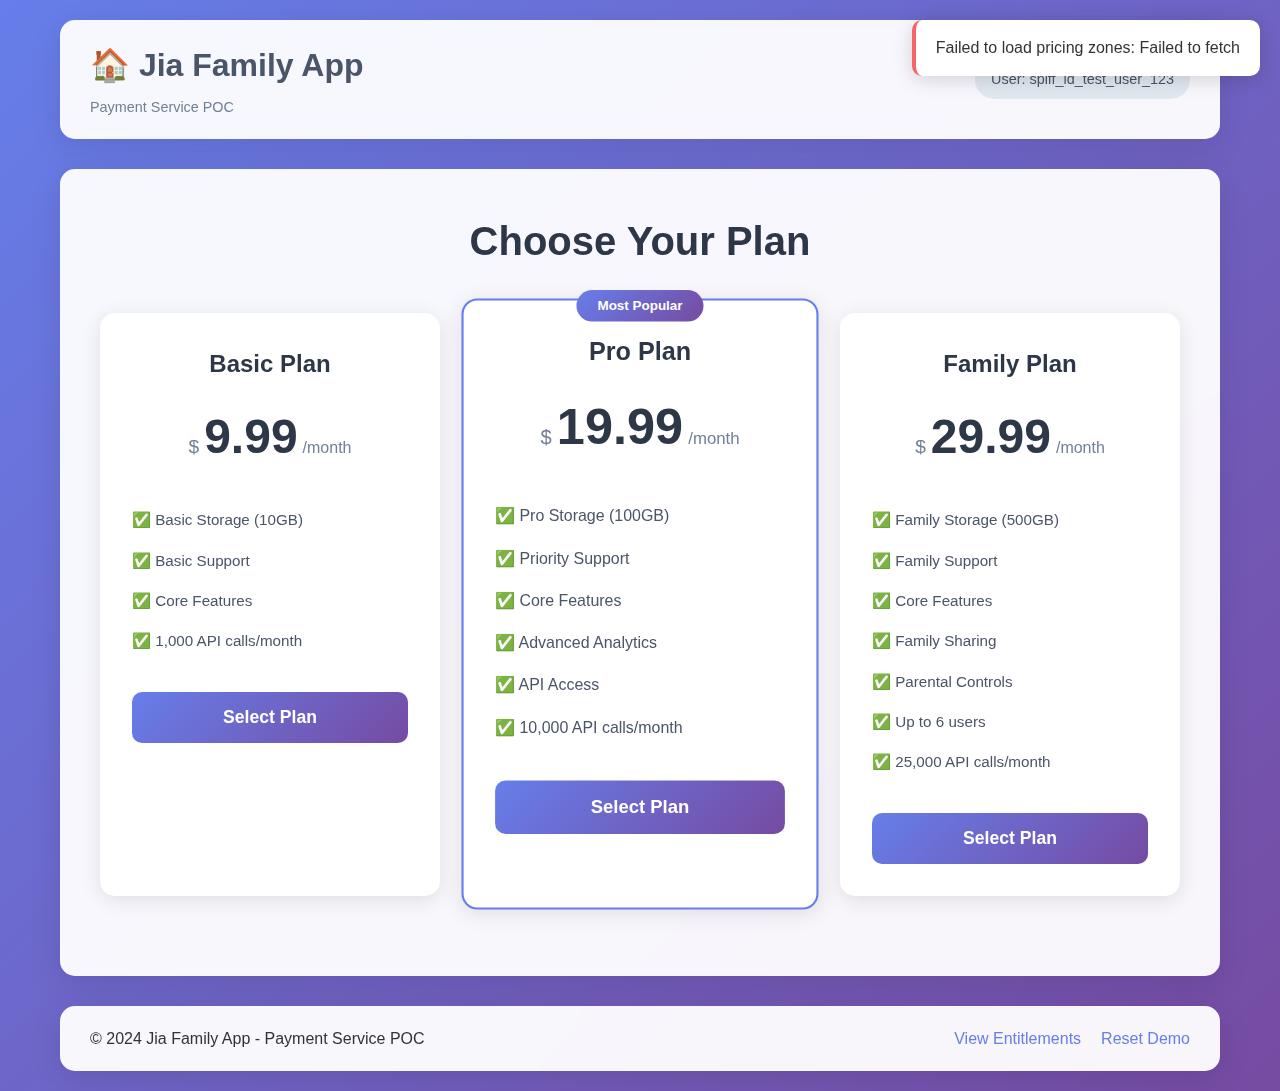
<file: poc-ui/index.html>
<!DOCTYPE html>
<html lang="en">
<head>
    <meta charset="UTF-8">
    <meta name="viewport" content="width=device-width, initial-scale=1.0">
    <title>Jia Family App - Payment Service POC</title>
    <link rel="stylesheet" href="styles.css">
    <script src="https://js.stripe.com/v3/"></script>
</head>
<body>
    <div class="container">
        <!-- Header -->
        <header class="header">
            <div class="logo">
                <h1>🏠 Jia Family App</h1>
                <p>Payment Service POC</p>
            </div>
            <div class="user-info">
                <span class="user-id">User: spiff_id_test_user_123</span>
            </div>
        </header>

        <!-- Main Content -->
        <main class="main-content">
            <!-- Plan Selection -->
            <section class="plans-section">
                <h2>Choose Your Plan</h2>
                <div class="plans-grid">
                    <div class="plan-card" data-plan="basic_monthly">
                        <div class="plan-header">
                            <h3>Basic Plan</h3>
                            <div class="plan-price">
                                <span class="currency">$</span>
                                <span class="amount">9.99</span>
                                <span class="period">/month</span>
                            </div>
                        </div>
                        <div class="plan-features">
                            <ul>
                                <li>✅ Basic Storage (10GB)</li>
                                <li>✅ Basic Support</li>
                                <li>✅ Core Features</li>
                                <li>✅ 1,000 API calls/month</li>
                            </ul>
                        </div>
                        <button class="select-plan-btn" data-plan="basic_monthly">Select Plan</button>
                    </div>

                    <div class="plan-card popular" data-plan="pro_monthly">
                        <div class="popular-badge">Most Popular</div>
                        <div class="plan-header">
                            <h3>Pro Plan</h3>
                            <div class="plan-price">
                                <span class="currency">$</span>
                                <span class="amount">19.99</span>
                                <span class="period">/month</span>
                            </div>
                        </div>
                        <div class="plan-features">
                            <ul>
                                <li>✅ Pro Storage (100GB)</li>
                                <li>✅ Priority Support</li>
                                <li>✅ Core Features</li>
                                <li>✅ Advanced Analytics</li>
                                <li>✅ API Access</li>
                                <li>✅ 10,000 API calls/month</li>
                            </ul>
                        </div>
                        <button class="select-plan-btn" data-plan="pro_monthly">Select Plan</button>
                    </div>

                    <div class="plan-card" data-plan="family_monthly">
                        <div class="plan-header">
                            <h3>Family Plan</h3>
                            <div class="plan-price">
                                <span class="currency">$</span>
                                <span class="amount">29.99</span>
                                <span class="period">/month</span>
                            </div>
                        </div>
                        <div class="plan-features">
                            <ul>
                                <li>✅ Family Storage (500GB)</li>
                                <li>✅ Family Support</li>
                                <li>✅ Core Features</li>
                                <li>✅ Family Sharing</li>
                                <li>✅ Parental Controls</li>
                                <li>✅ Up to 6 users</li>
                                <li>✅ 25,000 API calls/month</li>
                            </ul>
                        </div>
                        <button class="select-plan-btn" data-plan="family_monthly">Select Plan</button>
                    </div>
                </div>
            </section>

            <!-- Payment Form -->
            <section class="payment-section" id="paymentSection" style="display: none;">
                <h2>Complete Your Payment</h2>
                <div class="payment-container">
                    <div class="selected-plan-info">
                        <h3 id="selectedPlanName">Pro Plan</h3>
                        <div class="plan-details">
                            <div class="detail-row">
                                <span>Base Price:</span>
                                <span id="basePrice">$19.99</span>
                            </div>
                            <div class="detail-row">
                                <span>Pricing Zone:</span>
                                <span id="pricingZone">Premium (1.00x)</span>
                            </div>
                            <div class="detail-row total">
                                <span>Total:</span>
                                <span id="totalPrice">$19.99</span>
                            </div>
                        </div>
                    </div>

                    <div class="payment-form">
                        <div class="form-group">
                            <label for="country">Country</label>
                            <select id="country" onchange="updatePricing()">
                                <option value="US">United States</option>
                                <option value="GB">United Kingdom</option>
                                <option value="DE">Germany</option>
                                <option value="CN">China</option>
                                <option value="IN">India</option>
                                <option value="BR">Brazil</option>
                                <option value="AF">Afghanistan</option>
                            </select>
                        </div>

                        <div class="form-group">
                            <label for="familyId">Family ID (Optional)</label>
                            <input type="text" id="familyId" placeholder="Enter family ID if applicable">
                        </div>

                        <div class="payment-methods">
                            <h4>Payment Method</h4>
                            <div class="payment-method">
                                <input type="radio" id="stripe" name="paymentMethod" value="stripe" checked>
                                <label for="stripe">
                                    <span class="payment-icon">💳</span>
                                    Credit/Debit Card (Stripe)
                                </label>
                            </div>
                        </div>

                        <div class="payment-actions">
                            <button class="btn-secondary" onclick="goBack()">Back to Plans</button>
                            <button class="btn-primary" id="payButton" onclick="processPayment()">
                                <span id="payButtonText">Pay Now</span>
                                <span id="payButtonLoading" style="display: none;">Processing...</span>
                            </button>
                        </div>
                    </div>
                </div>
            </section>

            <!-- Payment Status -->
            <section class="status-section" id="statusSection" style="display: none;">
                <div class="status-container">
                    <div class="status-icon" id="statusIcon">⏳</div>
                    <h2 id="statusTitle">Processing Payment</h2>
                    <p id="statusMessage">Please wait while we process your payment...</p>
                    <div class="status-details" id="statusDetails"></div>
                    <button class="btn-primary" id="statusButton" onclick="resetFlow()" style="display: none;">
                        Start New Payment
                    </button>
                </div>
            </section>

            <!-- Entitlements Display -->
            <section class="entitlements-section" id="entitlementsSection" style="display: none;">
                <h2>Your Entitlements</h2>
                <div class="entitlements-container" id="entitlementsContainer">
                    <!-- Entitlements will be populated here -->
                </div>
            </section>
        </main>

        <!-- Footer -->
        <footer class="footer">
            <div class="footer-content">
                <p>© 2024 Jia Family App - Payment Service POC</p>
                <div class="footer-links">
                    <a href="#" onclick="showEntitlements()">View Entitlements</a>
                    <a href="#" onclick="resetFlow()">Reset Demo</a>
                </div>
            </div>
        </footer>
    </div>

    <!-- Loading Overlay -->
    <div class="loading-overlay" id="loadingOverlay" style="display: none;">
        <div class="loading-spinner"></div>
        <p>Processing...</p>
    </div>

    <!-- Toast Notifications -->
    <div class="toast-container" id="toastContainer"></div>

    <script src="script.js"></script>
</body>
</html>
</file>
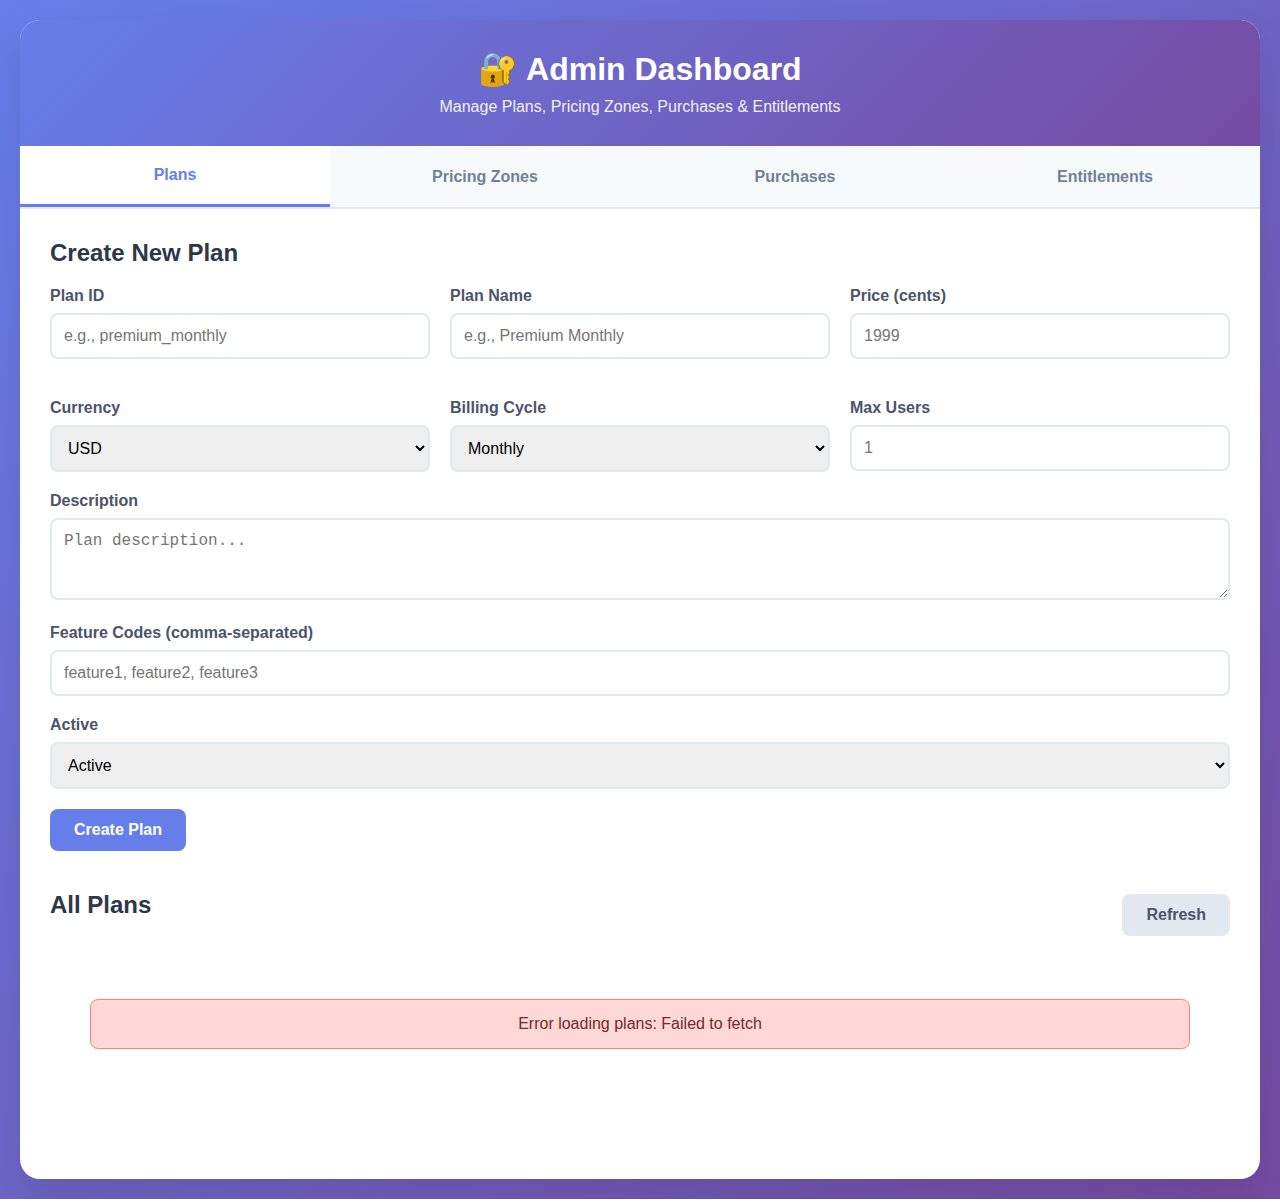
<file: poc-ui/admin.html>
<!DOCTYPE html>
<html lang="en">
<head>
    <meta charset="UTF-8">
    <meta name="viewport" content="width=device-width, initial-scale=1.0">
    <title>Admin Dashboard - Jia Payment Service</title>
    <style>
        * {
            margin: 0;
            padding: 0;
            box-sizing: border-box;
        }

        body {
            font-family: -apple-system, BlinkMacSystemFont, 'Segoe UI', Roboto, sans-serif;
            background: linear-gradient(135deg, #667eea 0%, #764ba2 100%);
            min-height: 100vh;
            padding: 20px;
        }

        .container {
            max-width: 1400px;
            margin: 0 auto;
            background: white;
            border-radius: 20px;
            box-shadow: 0 20px 40px rgba(0, 0, 0, 0.1);
            overflow: hidden;
        }

        .header {
            background: linear-gradient(135deg, #667eea 0%, #764ba2 100%);
            color: white;
            padding: 30px;
            text-align: center;
        }

        .header h1 {
            font-size: 2rem;
            margin-bottom: 10px;
        }

        .header p {
            opacity: 0.9;
        }

        .tabs {
            display: flex;
            background: #f7fafc;
            border-bottom: 2px solid #e2e8f0;
        }

        .tab {
            flex: 1;
            padding: 20px;
            text-align: center;
            cursor: pointer;
            border: none;
            background: transparent;
            font-size: 1rem;
            font-weight: 600;
            color: #718096;
            transition: all 0.3s;
        }

        .tab:hover {
            background: #edf2f7;
        }

        .tab.active {
            color: #667eea;
            border-bottom: 3px solid #667eea;
            background: white;
        }

        .content {
            padding: 30px;
        }

        .tab-content {
            display: none;
        }

        .tab-content.active {
            display: block;
        }

        .section {
            margin-bottom: 40px;
        }

        .section h2 {
            color: #2d3748;
            margin-bottom: 20px;
            font-size: 1.5rem;
        }

        .form-group {
            margin-bottom: 20px;
        }

        .form-group label {
            display: block;
            margin-bottom: 8px;
            color: #4a5568;
            font-weight: 600;
        }

        .form-group input,
        .form-group select,
        .form-group textarea {
            width: 100%;
            padding: 12px;
            border: 2px solid #e2e8f0;
            border-radius: 8px;
            font-size: 1rem;
            transition: border-color 0.3s;
        }

        .form-group input:focus,
        .form-group select:focus,
        .form-group textarea:focus {
            outline: none;
            border-color: #667eea;
        }

        .btn {
            padding: 12px 24px;
            border: none;
            border-radius: 8px;
            font-size: 1rem;
            font-weight: 600;
            cursor: pointer;
            transition: all 0.3s;
        }

        .btn-primary {
            background: #667eea;
            color: white;
        }

        .btn-primary:hover {
            background: #5a67d8;
            transform: translateY(-2px);
            box-shadow: 0 4px 12px rgba(102, 126, 234, 0.4);
        }

        .btn-danger {
            background: #f56565;
            color: white;
        }

        .btn-danger:hover {
            background: #e53e3e;
        }

        .btn-secondary {
            background: #e2e8f0;
            color: #4a5568;
        }

        .btn-secondary:hover {
            background: #cbd5e0;
        }

        .btn-group {
            display: flex;
            gap: 10px;
            flex-wrap: wrap;
        }

        .table-container {
            overflow-x: auto;
            border-radius: 8px;
            border: 2px solid #e2e8f0;
        }

        table {
            width: 100%;
            border-collapse: collapse;
        }

        th {
            background: #f7fafc;
            padding: 15px;
            text-align: left;
            font-weight: 600;
            color: #2d3748;
            border-bottom: 2px solid #e2e8f0;
        }

        td {
            padding: 15px;
            border-bottom: 1px solid #e2e8f0;
            color: #4a5568;
        }

        tr:hover {
            background: #f7fafc;
        }

        .badge {
            display: inline-block;
            padding: 4px 12px;
            border-radius: 12px;
            font-size: 0.875rem;
            font-weight: 600;
        }

        .badge-success {
            background: #c6f6d5;
            color: #22543d;
        }

        .badge-danger {
            background: #fed7d7;
            color: #742a2a;
        }

        .badge-warning {
            background: #feebc8;
            color: #7c2d12;
        }

        .status-badge {
            display: inline-block;
            padding: 4px 12px;
            border-radius: 12px;
            font-size: 0.875rem;
            font-weight: 600;
        }

        .status-completed {
            background: #c6f6d5;
            color: #22543d;
        }

        .status-pending {
            background: #feebc8;
            color: #7c2d12;
        }

        .status-failed {
            background: #fed7d7;
            color: #742a2a;
        }

        .alert {
            padding: 15px;
            border-radius: 8px;
            margin-bottom: 20px;
        }

        .alert-success {
            background: #c6f6d5;
            color: #22543d;
            border: 1px solid #9ae6b4;
        }

        .alert-error {
            background: #fed7d7;
            color: #742a2a;
            border: 1px solid #fc8181;
        }

        .loading {
            text-align: center;
            padding: 40px;
            color: #718096;
        }

        .empty-state {
            text-align: center;
            padding: 60px 20px;
            color: #a0aec0;
        }

        .empty-state svg {
            width: 80px;
            height: 80px;
            margin-bottom: 20px;
            opacity: 0.5;
        }

        .action-buttons {
            display: flex;
            gap: 8px;
        }

        .action-btn {
            padding: 6px 12px;
            border: none;
            border-radius: 6px;
            font-size: 0.875rem;
            cursor: pointer;
            transition: all 0.3s;
        }

        .action-btn-edit {
            background: #667eea;
            color: white;
        }

        .action-btn-edit:hover {
            background: #5a67d8;
        }

        .action-btn-delete {
            background: #f56565;
            color: white;
        }

        .action-btn-delete:hover {
            background: #e53e3e;
        }

        .grid {
            display: grid;
            grid-template-columns: repeat(auto-fit, minmax(300px, 1fr));
            gap: 20px;
        }

        .card {
            background: #f7fafc;
            padding: 20px;
            border-radius: 12px;
            border: 2px solid #e2e8f0;
        }

        .card h3 {
            color: #2d3748;
            margin-bottom: 15px;
        }

        .feature-codes {
            display: flex;
            flex-wrap: wrap;
            gap: 8px;
            margin-top: 10px;
        }

        .feature-code {
            background: #667eea;
            color: white;
            padding: 4px 12px;
            border-radius: 6px;
            font-size: 0.875rem;
        }
    </style>
</head>
<body>
    <div class="container">
        <div class="header">
            <h1>🔐 Admin Dashboard</h1>
            <p>Manage Plans, Pricing Zones, Purchases & Entitlements</p>
        </div>

        <div class="tabs">
            <button class="tab active" onclick="switchTab('plans')">Plans</button>
            <button class="tab" onclick="switchTab('pricing-zones')">Pricing Zones</button>
            <button class="tab" onclick="switchTab('purchases')">Purchases</button>
            <button class="tab" onclick="switchTab('entitlements')">Entitlements</button>
        </div>

        <div class="content">
            <!-- Plans Tab -->
            <div id="plans-tab" class="tab-content active">
                <div class="section">
                    <h2>Create New Plan</h2>
                    <form id="create-plan-form" onsubmit="createPlan(event)">
                        <div class="grid">
                            <div class="form-group">
                                <label>Plan ID</label>
                                <input type="text" name="id" required placeholder="e.g., premium_monthly">
                            </div>
                            <div class="form-group">
                                <label>Plan Name</label>
                                <input type="text" name="name" required placeholder="e.g., Premium Monthly">
                            </div>
                            <div class="form-group">
                                <label>Price (cents)</label>
                                <input type="number" name="price_cents" required placeholder="1999">
                            </div>
                            <div class="form-group">
                                <label>Currency</label>
                                <select name="currency" required>
                                    <option value="USD">USD</option>
                                    <option value="EUR">EUR</option>
                                    <option value="GBP">GBP</option>
                                </select>
                            </div>
                            <div class="form-group">
                                <label>Billing Cycle</label>
                                <select name="billing_cycle" required>
                                    <option value="monthly">Monthly</option>
                                    <option value="yearly">Yearly</option>
                                    <option value="one_time">One Time</option>
                                </select>
                            </div>
                            <div class="form-group">
                                <label>Max Users</label>
                                <input type="number" name="max_users" placeholder="1">
                            </div>
                        </div>
                        <div class="form-group">
                            <label>Description</label>
                            <textarea name="description" rows="3" placeholder="Plan description..."></textarea>
                        </div>
                        <div class="form-group">
                            <label>Feature Codes (comma-separated)</label>
                            <input type="text" name="feature_codes" placeholder="feature1, feature2, feature3">
                        </div>
                        <div class="form-group">
                            <label>Active</label>
                            <select name="active">
                                <option value="true">Active</option>
                                <option value="false">Inactive</option>
                            </select>
                        </div>
                        <button type="submit" class="btn btn-primary">Create Plan</button>
                    </form>
                </div>

                <div class="section">
                    <div style="display: flex; justify-content: space-between; align-items: center; margin-bottom: 20px;">
                        <h2>All Plans</h2>
                        <button onclick="loadPlans()" class="btn btn-secondary">Refresh</button>
                    </div>
                    <div id="plans-list" class="loading">Loading plans...</div>
                </div>
            </div>

            <!-- Pricing Zones Tab -->
            <div id="pricing-zones-tab" class="tab-content">
                <div class="section">
                    <h2>Create New Pricing Zone</h2>
                    <form id="create-zone-form" onsubmit="createPricingZone(event)">
                        <div class="grid">
                            <div class="form-group">
                                <label>Country</label>
                                <input type="text" name="country" required placeholder="e.g., United States">
                            </div>
                            <div class="form-group">
                                <label>ISO Code</label>
                                <input type="text" name="iso_code" required placeholder="e.g., US">
                            </div>
                            <div class="form-group">
                                <label>Zone</label>
                                <select name="zone" required>
                                    <option value="A">A - Premium (100%)</option>
                                    <option value="B">B - Mid-High (70%)</option>
                                    <option value="C">C - Mid-Low (40%)</option>
                                    <option value="D">D - Low-Income (20%)</option>
                                </select>
                            </div>
                            <div class="form-group">
                                <label>Zone Name</label>
                                <input type="text" name="zone_name" required placeholder="e.g., Premium">
                            </div>
                            <div class="form-group">
                                <label>World Bank Classification</label>
                                <input type="text" name="world_bank_classification" placeholder="High income">
                            </div>
                            <div class="form-group">
                                <label>GNI Per Capita Threshold</label>
                                <input type="text" name="gni_per_capita_threshold" placeholder="e.g., $12,536+">
                            </div>
                            <div class="form-group">
                                <label>Pricing Multiplier</label>
                                <input type="number" name="pricing_multiplier" step="0.01" required placeholder="1.00">
                            </div>
                        </div>
                        <button type="submit" class="btn btn-primary">Create Pricing Zone</button>
                    </form>
                </div>

                <div class="section">
                    <div style="display: flex; justify-content: space-between; align-items: center; margin-bottom: 20px;">
                        <h2>All Pricing Zones</h2>
                        <button onclick="loadPricingZones()" class="btn btn-secondary">Refresh</button>
                    </div>
                    <div id="zones-list" class="loading">Loading pricing zones...</div>
                </div>
            </div>

            <!-- Purchases Tab -->
            <div id="purchases-tab" class="tab-content">
                <div class="section">
                    <div style="display: flex; justify-content: space-between; align-items: center; margin-bottom: 20px;">
                        <h2>All Purchases</h2>
                        <button onclick="loadPurchases()" class="btn btn-secondary">Refresh</button>
                    </div>
                    <div id="purchases-list" class="loading">Loading purchases...</div>
                </div>
            </div>

            <!-- Entitlements Tab -->
            <div id="entitlements-tab" class="tab-content">
                <div class="section">
                    <div style="display: flex; justify-content: space-between; align-items: center; margin-bottom: 20px;">
                        <h2>All Entitlements</h2>
                        <button onclick="loadEntitlements()" class="btn btn-secondary">Refresh</button>
                    </div>
                    <div id="entitlements-list" class="loading">Loading entitlements...</div>
                </div>
            </div>
        </div>
    </div>

    <script>
        const API_BASE = 'http://localhost:8082/api/admin';

        // Tab switching
        function switchTab(tabName) {
            document.querySelectorAll('.tab').forEach(tab => tab.classList.remove('active'));
            document.querySelectorAll('.tab-content').forEach(content => content.classList.remove('active'));
            
            event.target.classList.add('active');
            document.getElementById(`${tabName}-tab`).classList.add('active');

            // Load data when switching tabs
            if (tabName === 'plans') loadPlans();
            if (tabName === 'pricing-zones') loadPricingZones();
            if (tabName === 'purchases') loadPurchases();
            if (tabName === 'entitlements') loadEntitlements();
        }

        // Load Plans
        async function loadPlans() {
            const container = document.getElementById('plans-list');
            container.innerHTML = '<div class="loading">Loading plans...</div>';

            try {
                const response = await fetch(`${API_BASE}/plans`);
                const data = await response.json();

                if (data.plans && data.plans.length > 0) {
                    container.innerHTML = `
                        <div class="table-container">
                            <table>
                                <thead>
                                    <tr>
                                        <th>ID</th>
                                        <th>Name</th>
                                        <th>Price</th>
                                        <th>Currency</th>
                                        <th>Billing Cycle</th>
                                        <th>Max Users</th>
                                        <th>Active</th>
                                        <th>Features</th>
                                        <th>Actions</th>
                                    </tr>
                                </thead>
                                <tbody>
                                    ${data.plans.map(plan => `
                                        <tr>
                                            <td>${plan.id}</td>
                                            <td>${plan.name}</td>
                                            <td>$${(plan.price_dollars || 0).toFixed(2)}</td>
                                            <td>${plan.currency}</td>
                                            <td>${plan.billing_cycle || 'N/A'}</td>
                                            <td>${plan.max_users || 'N/A'}</td>
                                            <td>
                                                <span class="badge ${plan.active ? 'badge-success' : 'badge-danger'}">
                                                    ${plan.active ? 'Active' : 'Inactive'}
                                                </span>
                                            </td>
                                            <td>
                                                ${plan.feature_codes ? plan.feature_codes.slice(0, 2).join(', ') + (plan.feature_codes.length > 2 ? '...' : '') : 'N/A'}
                                            </td>
                                            <td>
                                                <div class="action-buttons">
                                                    <button class="action-btn action-btn-edit" onclick="editPlan('${plan.id}')">Edit</button>
                                                    <button class="action-btn action-btn-delete" onclick="deletePlan('${plan.id}')">Delete</button>
                                                </div>
                                            </td>
                                        </tr>
                                    `).join('')}
                                </tbody>
                            </table>
                        </div>
                    `;
                } else {
                    container.innerHTML = '<div class="empty-state">No plans found</div>';
                }
            } catch (error) {
                container.innerHTML = `<div class="alert alert-error">Error loading plans: ${error.message}</div>`;
            }
        }

        // Create Plan
        async function createPlan(event) {
            event.preventDefault();
            const form = event.target;
            const formData = new FormData(form);
            const data = {
                id: formData.get('id'),
                name: formData.get('name'),
                description: formData.get('description'),
                feature_codes: formData.get('feature_codes').split(',').map(f => f.trim()).filter(f => f),
                billing_cycle: formData.get('billing_cycle'),
                price_cents: parseInt(formData.get('price_cents')),
                currency: formData.get('currency'),
                max_users: parseInt(formData.get('max_users')) || 1,
                active: formData.get('active') === 'true'
            };

            try {
                const response = await fetch(`${API_BASE}/plans`, {
                    method: 'POST',
                    headers: { 'Content-Type': 'application/json' },
                    body: JSON.stringify(data)
                });

                const result = await response.json();
                if (response.ok) {
                    alert('Plan created successfully!');
                    form.reset();
                    loadPlans();
                } else {
                    alert(`Error: ${result.message || 'Failed to create plan'}`);
                }
            } catch (error) {
                alert(`Error: ${error.message}`);
            }
        }

        // Delete Plan
        async function deletePlan(planId) {
            if (!confirm(`Are you sure you want to deactivate plan "${planId}"?`)) return;

            try {
                const response = await fetch(`${API_BASE}/plans?id=${planId}`, {
                    method: 'DELETE'
                });

                const result = await response.json();
                if (response.ok) {
                    alert('Plan deactivated successfully!');
                    loadPlans();
                } else {
                    alert(`Error: ${result.message || 'Failed to delete plan'}`);
                }
            } catch (error) {
                alert(`Error: ${error.message}`);
            }
        }

        // Edit Plan (placeholder)
        function editPlan(planId) {
            alert(`Edit functionality for plan "${planId}" - Use PUT request to ${API_BASE}/plans`);
        }

        // Load Pricing Zones
        async function loadPricingZones() {
            const container = document.getElementById('zones-list');
            container.innerHTML = '<div class="loading">Loading pricing zones...</div>';

            try {
                const response = await fetch(`${API_BASE}/pricing-zones`);
                const data = await response.json();

                if (data.pricing_zones && data.pricing_zones.length > 0) {
                    container.innerHTML = `
                        <div class="table-container">
                            <table>
                                <thead>
                                    <tr>
                                        <th>Country</th>
                                        <th>ISO Code</th>
                                        <th>Zone</th>
                                        <th>Zone Name</th>
                                        <th>Multiplier</th>
                                        <th>World Bank</th>
                                        <th>GNI Threshold</th>
                                        <th>Actions</th>
                                    </tr>
                                </thead>
                                <tbody>
                                    ${data.pricing_zones.map(zone => `
                                        <tr>
                                            <td>${zone.country}</td>
                                            <td>${zone.iso_code}</td>
                                            <td><span class="badge badge-warning">${zone.zone}</span></td>
                                            <td>${zone.zone_name}</td>
                                            <td>${(zone.pricing_multiplier * 100).toFixed(0)}%</td>
                                            <td>${zone.world_bank_classification || 'N/A'}</td>
                                            <td>${zone.gni_per_capita_threshold || 'N/A'}</td>
                                            <td>
                                                <div class="action-buttons">
                                                    <button class="action-btn action-btn-edit" onclick="editZone('${zone.id}')">Edit</button>
                                                    <button class="action-btn action-btn-delete" onclick="deleteZone('${zone.id}')">Delete</button>
                                                </div>
                                            </td>
                                        </tr>
                                    `).join('')}
                                </tbody>
                            </table>
                        </div>
                    `;
                } else {
                    container.innerHTML = '<div class="empty-state">No pricing zones found</div>';
                }
            } catch (error) {
                container.innerHTML = `<div class="alert alert-error">Error loading pricing zones: ${error.message}</div>`;
            }
        }

        // Create Pricing Zone
        async function createPricingZone(event) {
            event.preventDefault();
            const form = event.target;
            const formData = new FormData(form);
            const data = {
                country: formData.get('country'),
                iso_code: formData.get('iso_code'),
                zone: formData.get('zone'),
                zone_name: formData.get('zone_name'),
                world_bank_classification: formData.get('world_bank_classification'),
                gni_per_capita_threshold: formData.get('gni_per_capita_threshold'),
                pricing_multiplier: parseFloat(formData.get('pricing_multiplier'))
            };

            try {
                const response = await fetch(`${API_BASE}/pricing-zones`, {
                    method: 'POST',
                    headers: { 'Content-Type': 'application/json' },
                    body: JSON.stringify(data)
                });

                const result = await response.json();
                if (response.ok) {
                    alert('Pricing zone created successfully!');
                    form.reset();
                    loadPricingZones();
                } else {
                    alert(`Error: ${result.message || 'Failed to create pricing zone'}`);
                }
            } catch (error) {
                alert(`Error: ${error.message}`);
            }
        }

        // Delete Pricing Zone
        async function deleteZone(zoneId) {
            if (!confirm('Are you sure you want to delete this pricing zone?')) return;

            try {
                const response = await fetch(`${API_BASE}/pricing-zones?id=${zoneId}`, {
                    method: 'DELETE'
                });

                const result = await response.json();
                if (response.ok) {
                    alert('Pricing zone deleted successfully!');
                    loadPricingZones();
                } else {
                    alert(`Error: ${result.message || 'Failed to delete pricing zone'}`);
                }
            } catch (error) {
                alert(`Error: ${error.message}`);
            }
        }

        // Edit Zone (placeholder)
        function editZone(zoneId) {
            alert(`Edit functionality for zone "${zoneId}" - Use PUT request to ${API_BASE}/pricing-zones`);
        }

        // Load Purchases
        async function loadPurchases() {
            const container = document.getElementById('purchases-list');
            container.innerHTML = '<div class="loading">Loading purchases...</div>';

            try {
                const response = await fetch(`${API_BASE}/purchases`);
                const data = await response.json();

                if (data.purchases && data.purchases.length > 0) {
                    container.innerHTML = `
                        <div class="table-container">
                            <table>
                                <thead>
                                    <tr>
                                        <th>ID</th>
                                        <th>Customer ID</th>
                                        <th>Amount</th>
                                        <th>Currency</th>
                                        <th>Status</th>
                                        <th>Payment Method</th>
                                        <th>Description</th>
                                        <th>Created At</th>
                                    </tr>
                                </thead>
                                <tbody>
                                    ${data.purchases.map(purchase => `
                                        <tr>
                                            <td>${purchase.id.substring(0, 8)}...</td>
                                            <td>${purchase.customer_id}</td>
                                            <td>$${purchase.amount.toFixed(2)}</td>
                                            <td>${purchase.currency}</td>
                                            <td>
                                                <span class="status-badge status-${purchase.status.toLowerCase()}">
                                                    ${purchase.status}
                                                </span>
                                            </td>
                                            <td>${purchase.payment_method || 'N/A'}</td>
                                            <td>${purchase.description || 'N/A'}</td>
                                            <td>${new Date(purchase.created_at).toLocaleString()}</td>
                                        </tr>
                                    `).join('')}
                                </tbody>
                            </table>
                        </div>
                    `;
                } else {
                    container.innerHTML = '<div class="empty-state">No purchases found</div>';
                }
            } catch (error) {
                container.innerHTML = `<div class="alert alert-error">Error loading purchases: ${error.message}</div>`;
            }
        }

        // Load Entitlements
        async function loadEntitlements() {
            const container = document.getElementById('entitlements-list');
            container.innerHTML = '<div class="loading">Loading entitlements...</div>';

            try {
                const response = await fetch(`${API_BASE}/entitlements`);
                const data = await response.json();

                if (data.entitlements && data.entitlements.length > 0) {
                    container.innerHTML = `
                        <div class="table-container">
                            <table>
                                <thead>
                                    <tr>
                                        <th>ID</th>
                                        <th>User ID</th>
                                        <th>Family ID</th>
                                        <th>Feature Code</th>
                                        <th>Plan ID</th>
                                        <th>Status</th>
                                        <th>Granted At</th>
                                        <th>Expires At</th>
                                    </tr>
                                </thead>
                                <tbody>
                                    ${data.entitlements.map(entitlement => `
                                        <tr>
                                            <td>${entitlement.id.substring(0, 8)}...</td>
                                            <td>${entitlement.user_id}</td>
                                            <td>${entitlement.family_id || 'N/A'}</td>
                                            <td>${entitlement.feature_code}</td>
                                            <td>${entitlement.plan_id}</td>
                                            <td>
                                                <span class="status-badge status-${entitlement.status.toLowerCase()}">
                                                    ${entitlement.status}
                                                </span>
                                            </td>
                                            <td>${new Date(entitlement.granted_at).toLocaleString()}</td>
                                            <td>${entitlement.expires_at ? new Date(entitlement.expires_at).toLocaleString() : 'Never'}</td>
                                        </tr>
                                    `).join('')}
                                </tbody>
                            </table>
                        </div>
                    `;
                } else {
                    container.innerHTML = '<div class="empty-state">No entitlements found</div>';
                }
            } catch (error) {
                container.innerHTML = `<div class="alert alert-error">Error loading entitlements: ${error.message}</div>`;
            }
        }

        // Load initial data
        loadPlans();
    </script>
</body>
</html>
</file>
<file: poc-ui/styles.css>
/* Reset and Base Styles */
* {
    margin: 0;
    padding: 0;
    box-sizing: border-box;
}

body {
    font-family: -apple-system, BlinkMacSystemFont, 'Segoe UI', Roboto, Oxygen, Ubuntu, Cantarell, sans-serif;
    line-height: 1.6;
    color: #333;
    background: linear-gradient(135deg, #667eea 0%, #764ba2 100%);
    min-height: 100vh;
}

.container {
    max-width: 1200px;
    margin: 0 auto;
    padding: 20px;
}

/* Header Styles */
.header {
    background: rgba(255, 255, 255, 0.95);
    backdrop-filter: blur(10px);
    border-radius: 15px;
    padding: 20px 30px;
    margin-bottom: 30px;
    display: flex;
    justify-content: space-between;
    align-items: center;
    box-shadow: 0 8px 32px rgba(0, 0, 0, 0.1);
}

.logo h1 {
    color: #4a5568;
    font-size: 2rem;
    margin-bottom: 5px;
}

.logo p {
    color: #718096;
    font-size: 0.9rem;
}

.user-info {
    background: #e2e8f0;
    padding: 8px 16px;
    border-radius: 20px;
    font-size: 0.9rem;
    color: #4a5568;
}

/* Main Content */
.main-content {
    background: rgba(255, 255, 255, 0.95);
    backdrop-filter: blur(10px);
    border-radius: 15px;
    padding: 40px;
    box-shadow: 0 8px 32px rgba(0, 0, 0, 0.1);
    margin-bottom: 30px;
}

/* Plans Section */
.plans-section h2 {
    text-align: center;
    margin-bottom: 40px;
    color: #2d3748;
    font-size: 2.5rem;
}

.plans-grid {
    display: grid;
    grid-template-columns: repeat(auto-fit, minmax(300px, 1fr));
    gap: 30px;
    margin-bottom: 40px;
}

.plan-card {
    background: white;
    border-radius: 15px;
    padding: 30px;
    box-shadow: 0 4px 20px rgba(0, 0, 0, 0.1);
    transition: all 0.3s ease;
    position: relative;
    border: 2px solid transparent;
}

.plan-card:hover {
    transform: translateY(-5px);
    box-shadow: 0 8px 30px rgba(0, 0, 0, 0.15);
}

.plan-card.popular {
    border-color: #667eea;
    transform: scale(1.05);
}

.popular-badge {
    position: absolute;
    top: -10px;
    left: 50%;
    transform: translateX(-50%);
    background: linear-gradient(135deg, #667eea, #764ba2);
    color: white;
    padding: 5px 20px;
    border-radius: 20px;
    font-size: 0.8rem;
    font-weight: 600;
}

.plan-header {
    text-align: center;
    margin-bottom: 25px;
}

.plan-header h3 {
    font-size: 1.5rem;
    color: #2d3748;
    margin-bottom: 15px;
}

.plan-price {
    display: flex;
    align-items: baseline;
    justify-content: center;
    gap: 5px;
}

.currency {
    font-size: 1.2rem;
    color: #718096;
}

.amount {
    font-size: 3rem;
    font-weight: 700;
    color: #2d3748;
}

.period {
    font-size: 1rem;
    color: #718096;
}

.plan-features ul {
    list-style: none;
    margin-bottom: 30px;
}

.plan-features li {
    padding: 8px 0;
    color: #4a5568;
    font-size: 0.95rem;
}

.select-plan-btn {
    width: 100%;
    background: linear-gradient(135deg, #667eea, #764ba2);
    color: white;
    border: none;
    padding: 15px;
    border-radius: 10px;
    font-size: 1.1rem;
    font-weight: 600;
    cursor: pointer;
    transition: all 0.3s ease;
}

.select-plan-btn:hover {
    transform: translateY(-2px);
    box-shadow: 0 4px 15px rgba(102, 126, 234, 0.4);
}

/* Payment Section */
.payment-section h2 {
    text-align: center;
    margin-bottom: 40px;
    color: #2d3748;
    font-size: 2.5rem;
}

.payment-container {
    display: grid;
    grid-template-columns: 1fr 1fr;
    gap: 40px;
    align-items: start;
}

.selected-plan-info {
    background: #f7fafc;
    padding: 30px;
    border-radius: 15px;
    border: 2px solid #e2e8f0;
}

.selected-plan-info h3 {
    color: #2d3748;
    margin-bottom: 20px;
    font-size: 1.5rem;
}

.plan-details {
    space-y: 15px;
}

.detail-row {
    display: flex;
    justify-content: space-between;
    padding: 10px 0;
    border-bottom: 1px solid #e2e8f0;
}

.detail-row.total {
    font-weight: 700;
    font-size: 1.2rem;
    color: #2d3748;
    border-bottom: none;
    border-top: 2px solid #e2e8f0;
    margin-top: 10px;
    padding-top: 15px;
}

.payment-form {
    background: white;
    padding: 30px;
    border-radius: 15px;
    box-shadow: 0 4px 20px rgba(0, 0, 0, 0.1);
}

.form-group {
    margin-bottom: 25px;
}

.form-group label {
    display: block;
    margin-bottom: 8px;
    font-weight: 600;
    color: #4a5568;
}

.form-group select,
.form-group input {
    width: 100%;
    padding: 12px 15px;
    border: 2px solid #e2e8f0;
    border-radius: 8px;
    font-size: 1rem;
    transition: border-color 0.3s ease;
}

.form-group select:focus,
.form-group input:focus {
    outline: none;
    border-color: #667eea;
}

.payment-methods {
    margin-bottom: 30px;
}

.payment-methods h4 {
    margin-bottom: 15px;
    color: #4a5568;
}

.payment-method {
    display: flex;
    align-items: center;
    padding: 15px;
    border: 2px solid #e2e8f0;
    border-radius: 10px;
    cursor: pointer;
    transition: all 0.3s ease;
}

.payment-method:hover {
    border-color: #667eea;
}

.payment-method input[type="radio"] {
    margin-right: 15px;
    width: auto;
}

.payment-method label {
    display: flex;
    align-items: center;
    cursor: pointer;
    margin-bottom: 0;
}

.payment-icon {
    margin-right: 10px;
    font-size: 1.2rem;
}

.payment-actions {
    display: flex;
    gap: 15px;
}

.btn-primary,
.btn-secondary {
    flex: 1;
    padding: 15px;
    border: none;
    border-radius: 10px;
    font-size: 1.1rem;
    font-weight: 600;
    cursor: pointer;
    transition: all 0.3s ease;
}

.btn-primary {
    background: linear-gradient(135deg, #667eea, #764ba2);
    color: white;
}

.btn-primary:hover {
    transform: translateY(-2px);
    box-shadow: 0 4px 15px rgba(102, 126, 234, 0.4);
}

.btn-secondary {
    background: #e2e8f0;
    color: #4a5568;
}

.btn-secondary:hover {
    background: #cbd5e0;
}

/* Status Section */
.status-section {
    text-align: center;
    padding: 60px 40px;
}

.status-container {
    max-width: 500px;
    margin: 0 auto;
}

.status-icon {
    font-size: 4rem;
    margin-bottom: 20px;
}

.status-icon.success {
    color: #48bb78;
}

.status-icon.error {
    color: #f56565;
}

.status-icon.loading {
    animation: spin 1s linear infinite;
}

@keyframes spin {
    from { transform: rotate(0deg); }
    to { transform: rotate(360deg); }
}

.status-title {
    font-size: 2rem;
    margin-bottom: 15px;
    color: #2d3748;
}

.status-message {
    font-size: 1.1rem;
    color: #718096;
    margin-bottom: 30px;
}

.status-details {
    background: #f7fafc;
    padding: 20px;
    border-radius: 10px;
    margin-bottom: 30px;
    text-align: left;
}

.status-details h4 {
    margin-bottom: 15px;
    color: #4a5568;
}

.status-details p {
    margin-bottom: 10px;
    color: #718096;
}

/* Entitlements Section */
.entitlements-section h2 {
    text-align: center;
    margin-bottom: 40px;
    color: #2d3748;
    font-size: 2.5rem;
}

.entitlements-container {
    display: grid;
    grid-template-columns: repeat(auto-fit, minmax(300px, 1fr));
    gap: 20px;
}

.entitlement-card {
    background: white;
    padding: 25px;
    border-radius: 15px;
    box-shadow: 0 4px 20px rgba(0, 0, 0, 0.1);
    border-left: 4px solid #48bb78;
}

.entitlement-card h3 {
    color: #2d3748;
    margin-bottom: 15px;
}

.entitlement-details {
    space-y: 10px;
}

.entitlement-details p {
    margin-bottom: 8px;
    color: #4a5568;
}

.entitlement-status {
    display: inline-block;
    background: #48bb78;
    color: white;
    padding: 4px 12px;
    border-radius: 20px;
    font-size: 0.8rem;
    font-weight: 600;
    margin-top: 10px;
}

/* Footer */
.footer {
    background: rgba(255, 255, 255, 0.95);
    backdrop-filter: blur(10px);
    border-radius: 15px;
    padding: 20px 30px;
    text-align: center;
    box-shadow: 0 8px 32px rgba(0, 0, 0, 0.1);
}

.footer-content {
    display: flex;
    justify-content: space-between;
    align-items: center;
}

.footer-links {
    display: flex;
    gap: 20px;
}

.footer-links a {
    color: #667eea;
    text-decoration: none;
    font-weight: 500;
}

.footer-links a:hover {
    text-decoration: underline;
}

/* Loading Overlay */
.loading-overlay {
    position: fixed;
    top: 0;
    left: 0;
    width: 100%;
    height: 100%;
    background: rgba(0, 0, 0, 0.7);
    display: flex;
    flex-direction: column;
    justify-content: center;
    align-items: center;
    z-index: 1000;
}

.loading-spinner {
    width: 50px;
    height: 50px;
    border: 5px solid #f3f3f3;
    border-top: 5px solid #667eea;
    border-radius: 50%;
    animation: spin 1s linear infinite;
    margin-bottom: 20px;
}

.loading-overlay p {
    color: white;
    font-size: 1.2rem;
}

/* Toast Notifications */
.toast-container {
    position: fixed;
    top: 20px;
    right: 20px;
    z-index: 1001;
}

.toast {
    background: white;
    padding: 15px 20px;
    border-radius: 10px;
    box-shadow: 0 4px 20px rgba(0, 0, 0, 0.15);
    margin-bottom: 10px;
    border-left: 4px solid #48bb78;
    animation: slideIn 0.3s ease;
}

.toast.error {
    border-left-color: #f56565;
}

.toast.warning {
    border-left-color: #ed8936;
}

@keyframes slideIn {
    from {
        transform: translateX(100%);
        opacity: 0;
    }
    to {
        transform: translateX(0);
        opacity: 1;
    }
}

/* Responsive Design */
@media (max-width: 768px) {
    .container {
        padding: 10px;
    }
    
    .header {
        flex-direction: column;
        gap: 15px;
        text-align: center;
    }
    
    .main-content {
        padding: 20px;
    }
    
    .payment-container {
        grid-template-columns: 1fr;
        gap: 20px;
    }
    
    .plans-grid {
        grid-template-columns: 1fr;
    }
    
    .plan-card.popular {
        transform: none;
    }
    
    .footer-content {
        flex-direction: column;
        gap: 15px;
    }
}

/* Stripe Elements Styling */
.StripeElement {
    background-color: white;
    padding: 12px 15px;
    border: 2px solid #e2e8f0;
    border-radius: 8px;
    transition: border-color 0.3s ease;
}

.StripeElement--focus {
    border-color: #667eea;
}

.StripeElement--invalid {
    border-color: #f56565;
}

.StripeElement--complete {
    border-color: #48bb78;
}
</file>
